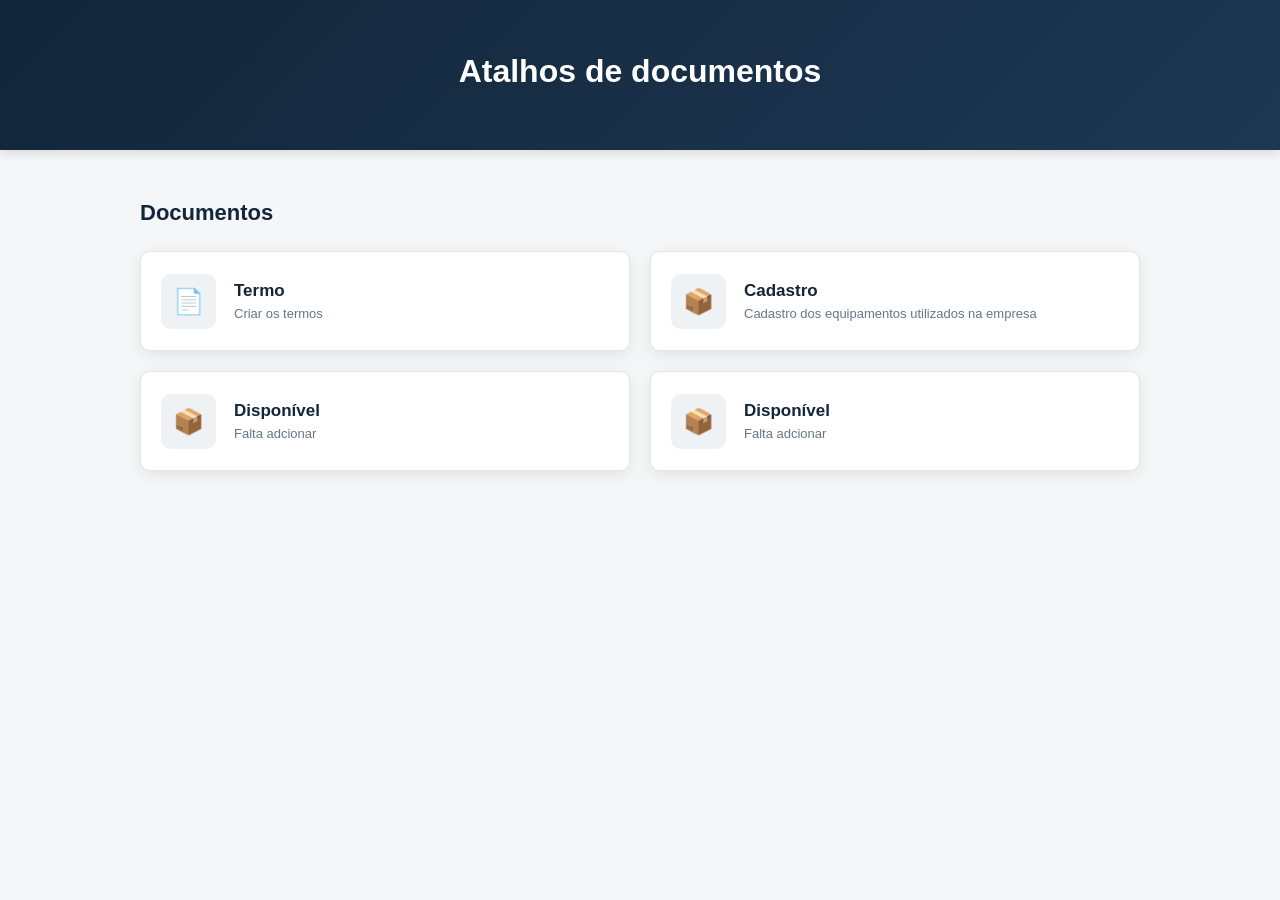
<file: index.html>
<!DOCTYPE html>
<html lang="pt-br">

<head>
    <meta charset="UTF-8">
    <meta name="viewport" content="width=device-width, initial-scale=1.0">

    <link rel="stylesheet" href="style.css">

    <title>Atalhos de Documentos</title>
</head>

<body>

    <header>
        <h1>Atalhos de documentos</h1>
    </header>

    <main>

        <section class="documentos">

            <h2>Documentos</h2>

            <div class="main_grid">

                <a href="./termo/index.html" class="card">
                    <div class="card_icon">📄</div>
                    <div>
                        <h3>Termo</h3>
                        <p>Criar os termos</p>
                    </div>
                </a>

                <a href="./dados/index.html" class="card">
                    <div class="card_icon">📦</div>
                    <div>
                        <h3>Cadastro</h3>
                        <p>Cadastro dos equipamentos utilizados na empresa</p>
                    </div>
                </a>

                <a href="#" class="card">
                    <div class="card_icon">📦</div>
                    <div>
                        <h3>Disponível</h3>
                        <p>Falta adcionar</p>
                    </div>
                </a>

                <a href="#" class="card">
                    <div class="card_icon">📦</div>
                    <div>
                        <h3>Disponível</h3>
                        <p>Falta adcionar</p>
                    </div>
                </a>

            </div>

        </section>

    </main>

   

</body>

</html>
</file>
<file: style.css>
* {
    margin: 0;
    padding: 0;
    box-sizing: border-box;
    font-family: Arial, Helvetica, sans-serif;
}

:root {
    --background-color: #f4f6f8;
    --background-header: #132539;
    --background-card: #ffffff;
    --text-color: #132539;
    --text-secondary: #687585;
    --border-color: #e3e7eb;
    --shadow: 0 4px 15px rgba(0, 0, 0, 0.08);
    --shadow-hover: 0 8px 25px rgba(0, 0, 0, 0.14);
}

body {
    min-height: 100vh;
    display: flex;
    flex-direction: column;
    background-color: var(--background-color);
    color: var(--text-color);
}

header {
    min-height: 150px;
    display: flex;
    flex-direction: column;
    justify-content: center;
    align-items: center;
    text-align: center;
    padding: 30px;
    background: linear-gradient(
        135deg,
        #132539,
        #1c3853
    );
    color: white;
    box-shadow: 0 3px 10px rgba(0, 0, 0, 0.12);
}

header h1 {
    font-size: 32px;
    font-weight: bold;
    margin-bottom: 8px;
}

header p {
    font-size: 15px;
    color: #cbd5df;
}

main {
    flex: 1;
    width: 100%;
}

.documentos {
    width: min(1000px, 90%);
    margin: 50px auto;
}

.documentos h2 {
    font-size: 22px;
    margin-bottom: 25px;
}


.main_grid {
    display: grid;
    grid-template-columns: repeat(2, 1fr);
    gap: 20px;
}

.card {
    display: flex;
    align-items: center;
    gap: 18px;
    min-height: 100px;
    padding: 20px;
    background-color: var(--background-card);
    border: 1px solid var(--border-color);
    border-radius: 10px;
    text-decoration: none;
    color: var(--text-color);
    box-shadow: var(--shadow);
    transition:
        transform 0.2s ease,
        box-shadow 0.2s ease,
        border-color 0.2s ease;
}

.card:hover {
    transform: translateY(-4px);
    box-shadow: var(--shadow-hover);
    border-color: #132539;
}

.card_icon {
    width: 55px;
    height: 55px;
    display: flex;
    justify-content: center;
    align-items: center;
    flex-shrink: 0;
    border-radius: 10px;
    background-color: #eef2f5;
    font-size: 25px;
}

.card h3 {
    font-size: 17px;
    margin-bottom: 5px;
}

.card p {
    font-size: 13px;
    color: var(--text-secondary);
}

@media (max-width: 650px) {
    header h1 {
        font-size: 26px;
    }
    .main_grid {
        grid-template-columns: 1fr;
    }
    .documentos {
        width: 90%;

        margin: 30px auto;
    }
}
</file>
